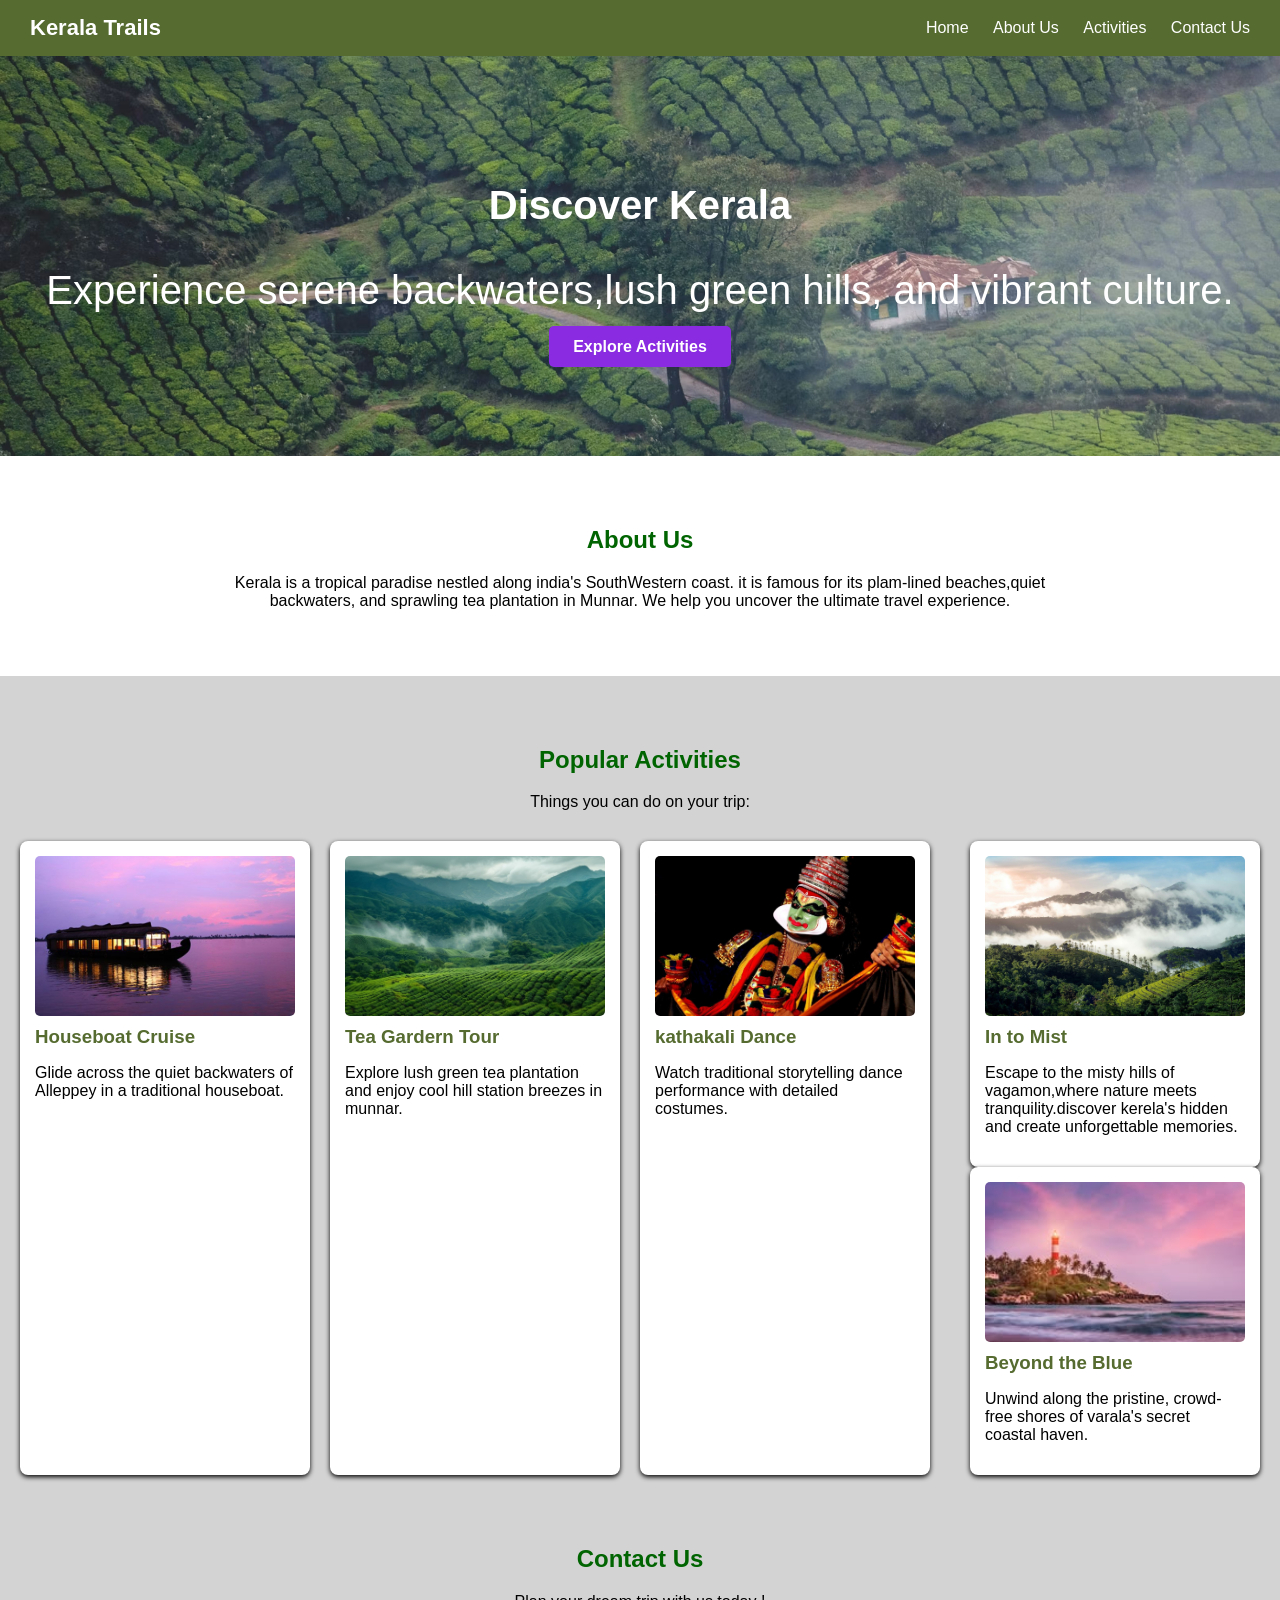
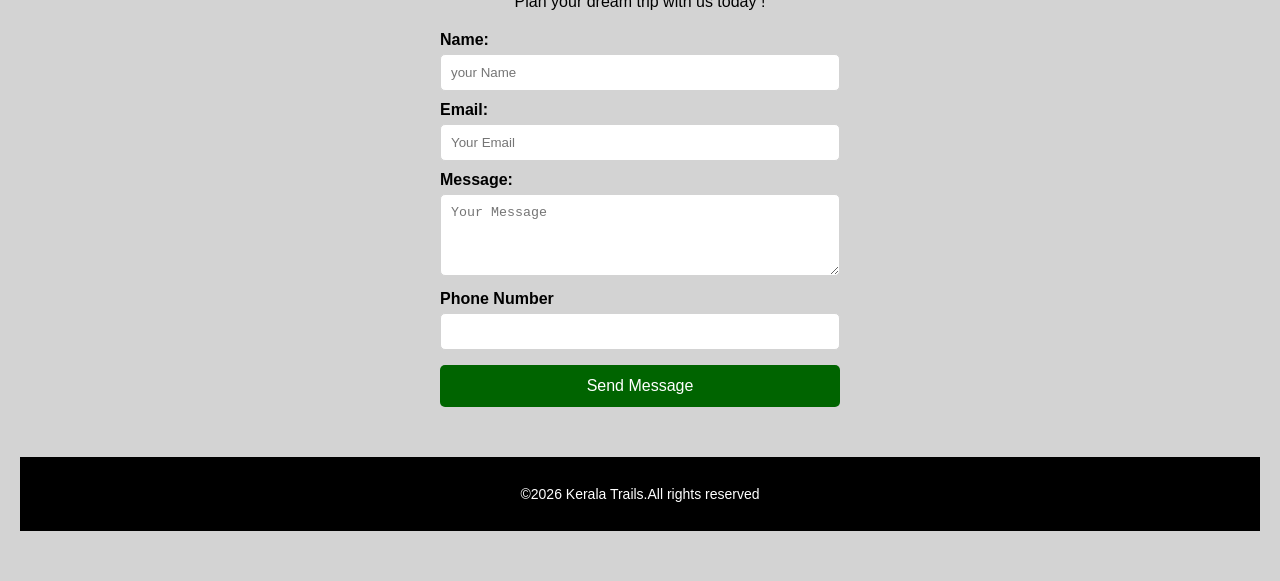
<file: index.html>
<!DOCTYPE html>
<html lang="en">
<head>
    <meta charset="UTF-8">
    <meta name="viewport" content="width=device-width, initial-scale=1.0">
    <title>Kerala Trails</title>
    <link rel="stylesheet" href="style.css">
</head>
<body>
    <div class="navbar" >
        <span class="logo"> Kerala Trails</span>
        <div class="menu">
        <a href="#home">Home</a>
        <a href="#about">About Us</a>
        <a href="#activities">Activities</a>
        <a href="#contact">Contact Us</a>
        </div>
    </div>  
    <div id ="home" class="hero" >
        <h1>Discover Kerala</h1>
        <p>Experience serene backwaters,lush green hills, and vibrant culture.</p>
        <a href="#activities" class="btn">Explore Activities</a>
    </div>
    <div id="about" class="section">
        <h2>About Us</h2>
        <p>Kerala is a tropical paradise nestled along india's SouthWestern coast. it is famous for its plam-lined beaches,quiet backwaters, and sprawling tea plantation in Munnar. We help you uncover the ultimate travel experience.</p>
    </div>
    <div id="activities" class="section gray-bg">
        <h2>Popular Activities</h2>
        <p>Things you can do on your trip:</p>  
            <div class="card-container">
                <div class="card">
                    <img src="houseboat.jpg" class="card-img">
                    <h3>Houseboat Cruise</h3>
                    <p>Glide across the quiet backwaters of Alleppey in a traditional houseboat.</p>
                </div>
                <div class="card" >
                    <img src="green tea.jpg" class="card-img">
                    <h3>Tea Gardern Tour</h3>
                    <p> Explore lush green tea plantation and enjoy cool hill station breezes in munnar.</p>
                </div>
                <div class="card">
                        <img src="kathakali.jpg" class="card-img">
                        <h3>kathakali Dance</h3>
                        <p>Watch traditional storytelling dance performance with detailed costumes.</p>
                </div>
               <br>
                <div>
                        <div class="card">
                        <img src="vagamon.jpg" class="card-img">
                        <h3>In to Mist</h3>
                        <P>Escape to the misty hills of vagamon,where nature meets tranquility.discover kerela's hidden and create unforgettable memories.</P>
                </div>
                <div class="card">
                     <img src="varakala.jpg" class="card-img">
                        <h3> Beyond the Blue</h3>
                        <p>Unwind along the pristine, crowd-free shores of varala's secret coastal haven.</p>
                  </div>
                </div>
               </div>

               <div id="contact" class="section">
                         <h2>Contact Us</h2>
                         <p>Plan your dream trip with us today !</p>
                <form class="contact-form">
                        <p>Name:</p>
                        <input type=" Name" placeholder="your Name" required>
                        <p>Email:</p>
                        <input type="email" placeholder="Your Email" required>
                        <p>Message:</p>
                        <textarea rows="4" placeholder="Your Message" required></textarea>
                        <p>Phone Number</p>
                       <input type="number">
                        <br>
                        <button type="submit" class="submit-btn">Send Message</button> 
                </form>
                </div>
                    <div class="footer">
                    <P>&copy;2026 Kerala Trails.All rights reserved</P> 
                </div>
            </body>
            </html>
</file>
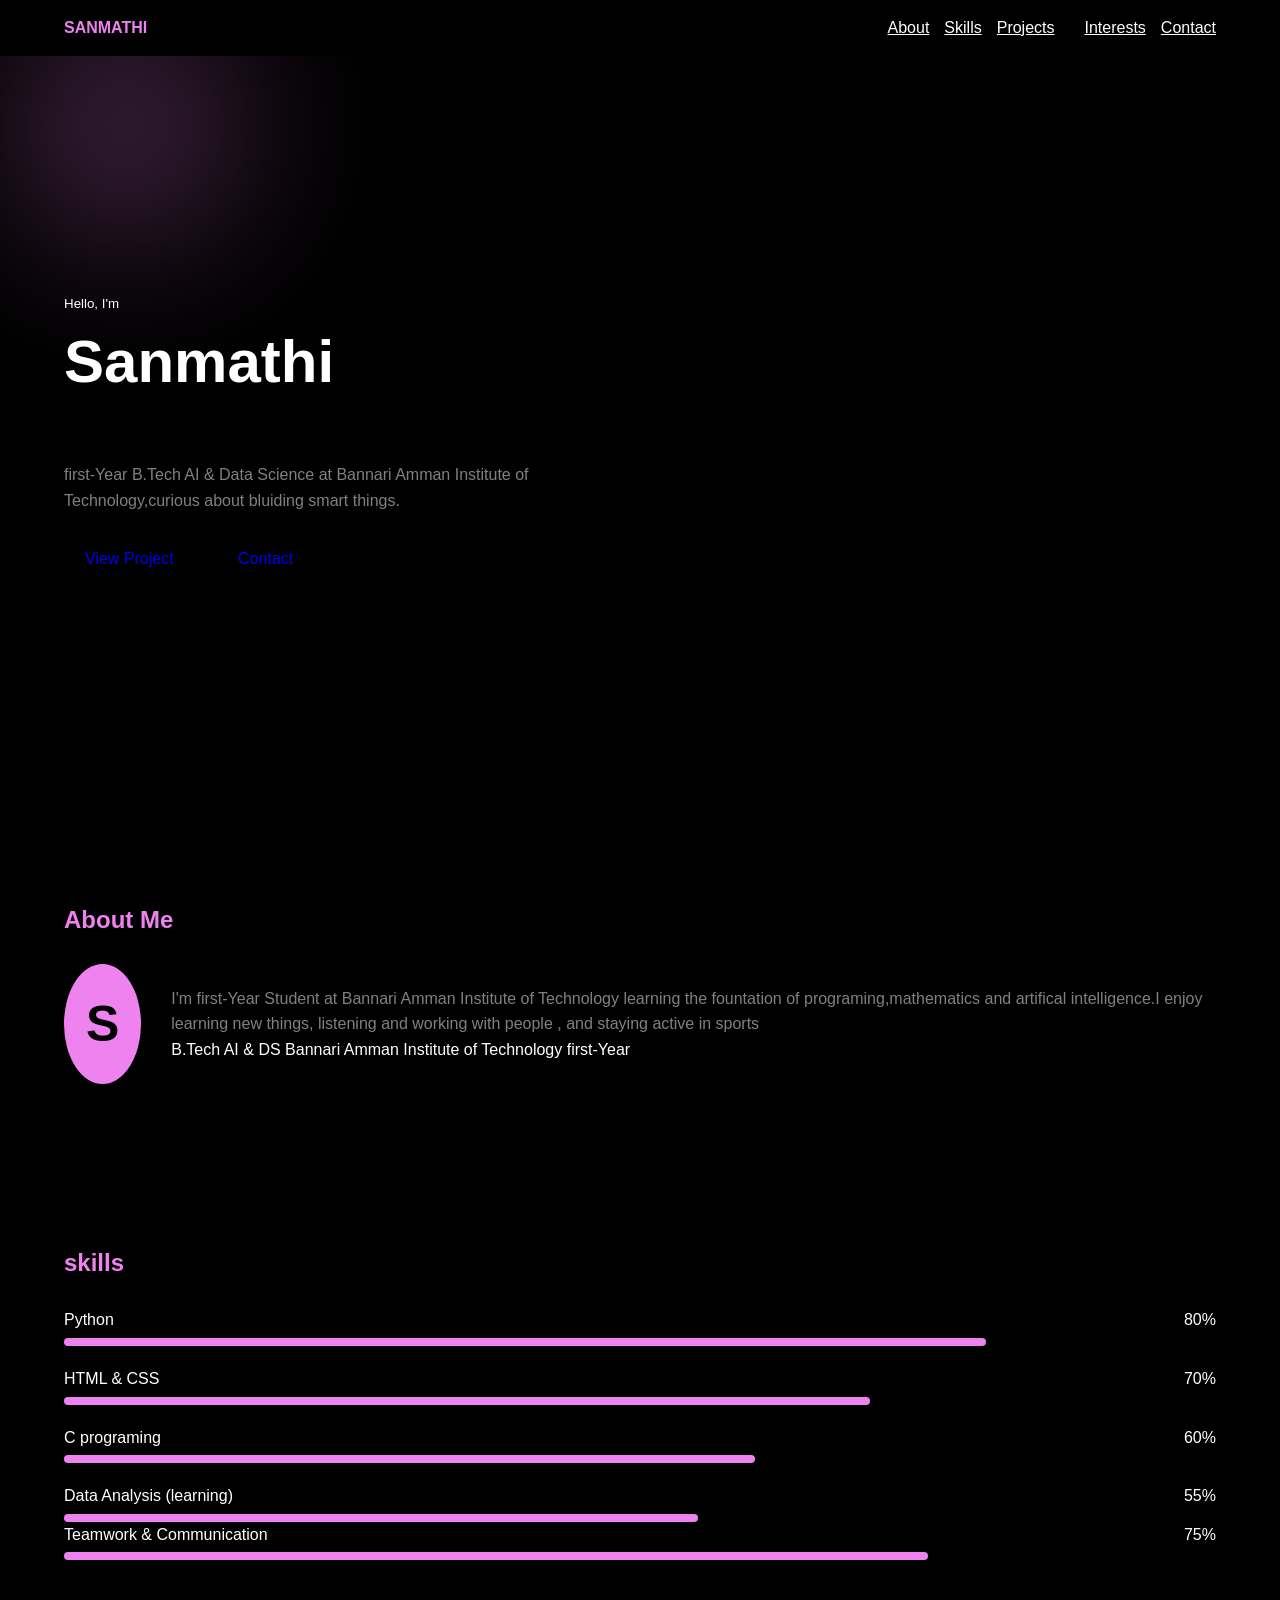
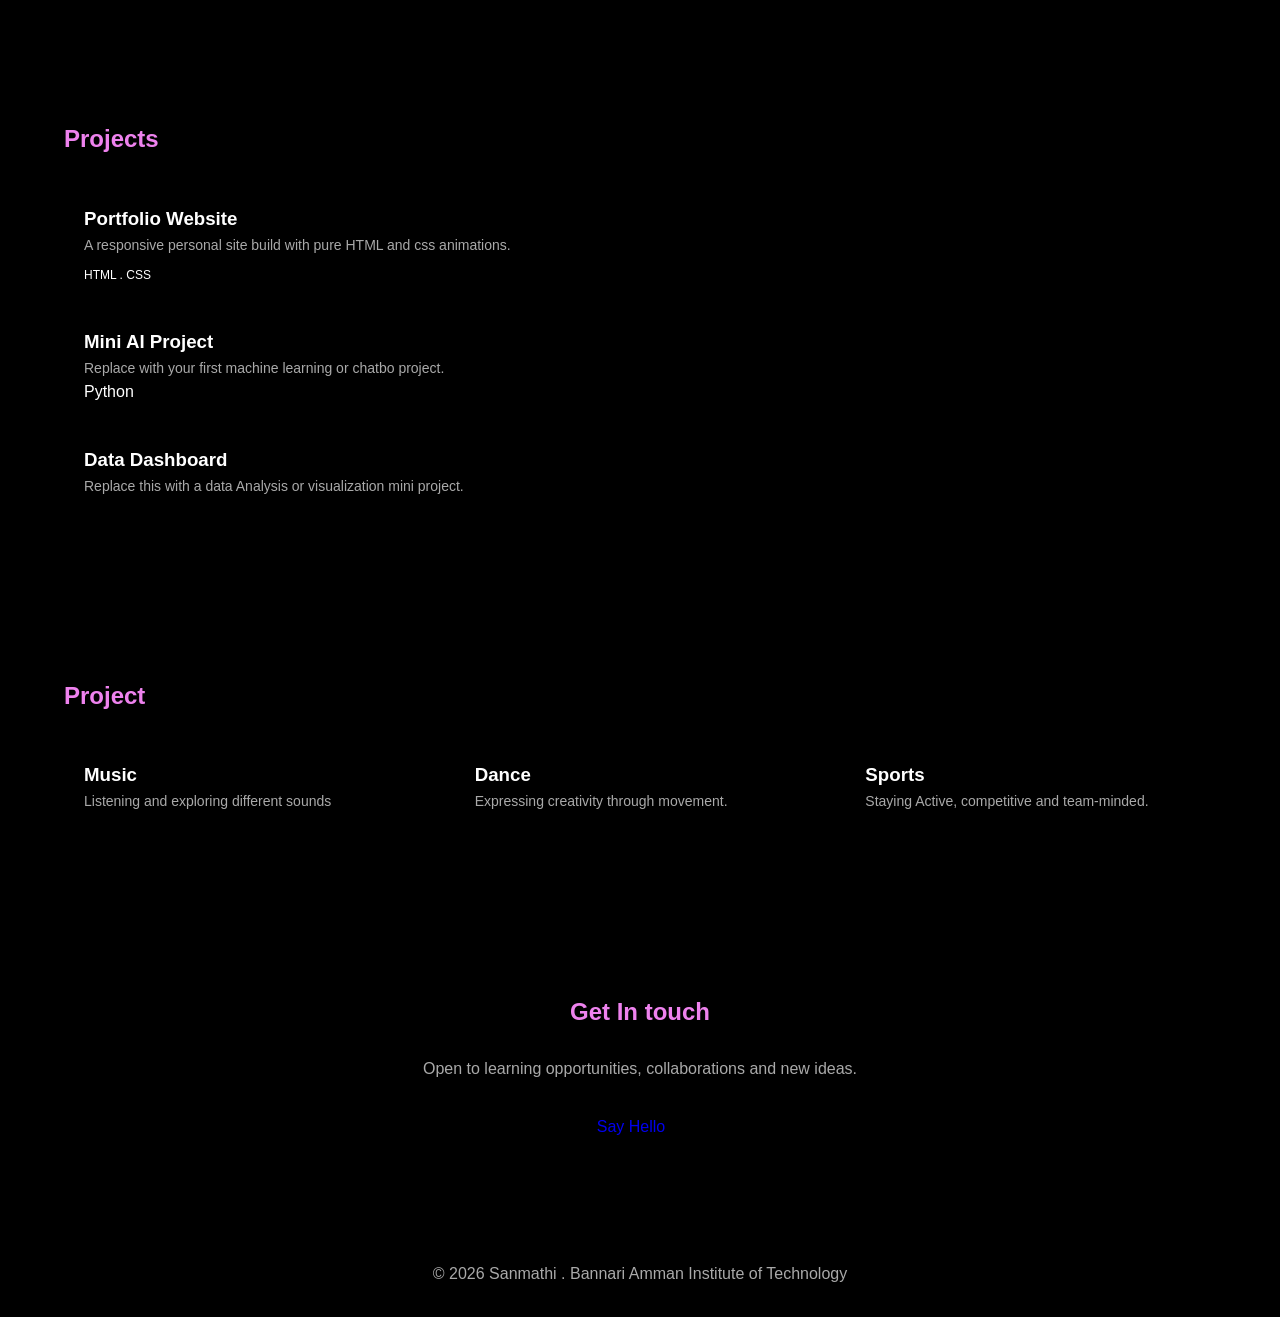
<file: index2.html>
<!DOCTYPE html>
<html lang="en">
<head>
  <meta charset="UTF-8">    
<meta name="viewport" content="width=device-width, initial-scale=1.0">                      
 <title>Sanmathi| Portfolio</title>
<link rel="stylesheet" href="styl2.css">
</head>
<body>
<div class="blob b1" ></div><div class="blob b2"></div>

<nav>
    <span class="logo">SANMATHI</span>
    <ul>
        <li><a href="#about"> About</a></li>
        <li><a href="#skill">Skills</a></li>
        <li><a href="#projects"> Projects</li>
        <li><a href="#interests"> Interests</a></li>
        <li><a href="#contact"> Contact</a></li>
     </ul>
</nav>

<section class="hero" id="home">
    <small>Hello, I'm</small>
    <h1> Sanmathi</h1>
    <span class="typing"> AI &amp; Data Science Student</span>
    <p class="sub">first-Year B.Tech AI &amp; Data Science at Bannari Amman Institute of Technology,curious about bluiding smart things. </p>
    <div class="btns">
        <a class="btn main" href="#project">View Project</a>
        <a class="btn main" href="#contact"> Contact</a>
    </div>
</section>

<section id="about" class="reveal">
    <h2>About Me</h2>
    <div class="about">
        <div class="avatar">S</div>
        <div>
            <p>I'm first-Year Student at Bannari Amman Institute of Technology learning the fountation of programing,mathematics and artifical intelligence.I enjoy learning new things, listening and working with people , and staying active in sports</p>
            <div class="facts">
                <span> B.Tech AI &amp; DS</span>
                <span> Bannari Amman Institute of Technology</span>
                <span>  first-Year</span>
            </div>
        </div>
    </div>
</section>

<section id ="skills" class="reveal">
    <h2>skills</h2>
    <div class="skill"><div class="row"><span>Python</span><span>80%</span></div><div class="bar"><i class="s1"></i></div></div>
    <div class="skill"><div class="row"><span> HTML &amp; CSS</span><span>70%</span></div><div class="bar"><i class="s2"></i></div></div>
    <div class="skill"><div class="row"> <span>C programing</span><span>60%</span></div><div class="bar"><i class="s3"></i></div></div>
    <div class="skills"><div class="row"><span> Data Analysis (learning)</span><span>55%</span></div><div class="bar"><i class="s4"></i></div></div>
    <div class="skills"><div class="row"><span>Teamwork &amp; Communication </span><span>75%</span></div><div class="bar"><i class="s5"></i></i></div></div>
</section>

<section id="Projects" class="reveal">
    <h2>Projects</h2>
    <div class="card"><div class="ico">  </div><h3>Portfolio Website</h3><p>A responsive personal site build with pure HTML and css animations.</p><span class="tag">HTML . CSS</span></div>
    <div class="card"><div class="ico">  </div><h3>Mini AI Project</h3><p>Replace with your first machine learning or chatbo project.</p><span class="tags">Python</span></div>
    <div class="card"><div class="ico">   </div><h3>Data Dashboard</h3><p>Replace this with a data Analysis or visualization mini project.</p><span class="tags"></span></div>
</section>

<section id="Interests" class ="reveal">
    <h2>Project</h2>
    <div class="grid">
    <div class="card"><div class="ico">  </div><h3>Music</h3><p>Listening and exploring different sounds</p></div>
    <div class="card"><div class="ico">  </div><h3>Dance</h3><p>Expressing creativity through movement.</p></div>
    <div class="card"><div class="ico">  </div><h3>Sports</h3><p>Staying Active, competitive and team-minded.</p></div>
    </div>
</section>

<section id="contact" class="contact reveal">
    <h2> Get In touch</h2>
    <p>Open to learning opportunities, collaborations and new ideas.</p>
    <a class ="btn main" href ="mailo:youremail@example.com"> Say Hello  </a>
</section>
<footer>&copy 2026 Sanmathi . Bannari Amman Institute of Technology</footer>
</body>
</html>







</body>
</html>
</file>
<file: style.css>
body{
        font-family: Arial,sans-serif;
        margin:0 ;
        padding: 0;
        color: black;
        background-color:white;}
.navbar{
        background-color:darkolivegreen;
        padding: 15px 30px;
        display:flex;
        justify-content: space-between;
        align-items: center;}
.logo{
        color:white;
        font-size:22px;
        font-weight:bold;}
.menu a{
        color:white;
        text-decoration: none;
        margin-left: 20px;
        font-size:16px;}
.menu a:hover{
        text-decoration: underline;}

.hero{
        background-image:url('1.avif');
        background-size: cover;
        background-position: center;
        background-repeat: no-repeat;
        color:white;
        text-align:center;
        padding :100px 20px; }
.hero h1{
        font-size: 40px;
        margin-bottom:10px ;
}
.hero p{ 
    font-size: 40px;
    margin-bottom:25px ;}
.btn{
        background-color:blueviolet;
        color:white;
        padding:12px 24px;
        text-decoration:none;
        border-radius:5px ;
        font-weight:bold ;}
.section{
        font-family:'Segoe UI', Tahoma, Geneva, Verdana, sans-serif;
        padding:50px 20px;
        text-align:center;
        max-width: 900px;
        margin:0 auto;}
.gray-bg{
        background-color: lightgray;
        max-width: 100%;}

.section h2{
        color: darkgreen;
        font: size 28px;
        margin: bottom 15px;}
 .card-container{
        display:flex;
        justify-content: center;
        gap:20px;
        margin-top: 30px;
        flex-wrap:wrap;
}
.card{
        background-color: white;
        border: 1pxsoild gainsboro;
        border-radius: 8px;
        padding: 15px;
        width:260px;
        text-align:left;
        box-shadow: 0 2px 5px black;}

.card-img{
        width: 100%;
        height: 160px;
        object-fit: cover;
        border-radius:5px;
        margin-bottom: 10px;
        display:block}

.card h3{
        color:darkolivegreen;
        margin-top: 5px;
        margin-bottom: 10px;}

.contact-form{
        max-width:400px;
        margin: 20px auto 0 auto;
        text-align:left}

.contact-form p{
        margin: 10px 0 5px 0;
        font-weight: bold;}
.contact-form input,
.contact-form textarea{
        width:100%;
        padding:10px;
        border: 1px solid lightgray;
        border-radius :5px;
        box-sizing: border-box;}

.submit-btn{
        background-color:  darkgreen ;
        color: white;
        border: none;
        padding:  12px 20px;
        font-size: 16px;
        border-radius: 5px;
        cursor: pointer;
        margin-top: 15px;
        width: 100%;}
.footer{
        background-color:black;
        color:white;
        text-align: center;
        padding: 15px;
        font-size: 14px;


}
</file>
<file: styl2.css>
*{
        margin: 0;
        padding: 0;
        box-sizing: border-box;
}
body{
        background: black;
        color:white;
        font-family: Arial, sans-serif;
        line-height:1.6;
}
html{
        scroll-behavior: smooth;
}
section{
        margin: 1000px;
        margin: auto;
        padding: 80px 5%
}
h2{
        color:violet;
        margin-bottom: 25px;
}
nav{
        display: flex;
        justify-content: space-between;
        padding: 15px 5%;
        background:black;
        position: sticky;
        top:0;
        z-index:10;
}
.logo{
        color:violet;
        font-weight: bold;
}
nav ul{
        display: flex;
        gap: 15px;
        list-style: none;
}
nav a{
        color:grey;
        color:white;
}
.hero{
        min-height: 85vh;
        display: flex;
        flex-direction: column;
        justify-content: center;
}
.hero small{
        color: bright cyan;
}
.hero h1{
        font-size: 60px;
        animation: fade in 2s;
}
.typing{
        display: inline-block;
        overflow: hidden;
        white-space: nowrap;
        width:0;
        border-radius: 3px soild violet;
        color:grey;
        font-size: 20px;
        animation: typing 3s step (30) forwards;
}
.sub{
        color: grey;
        margin:20px 0;
        max-width: 500px;
}
.btn{
        display: inline-block;
        padding: 12px 25px;
        border-radius: 25px;
        text-decoration: none;
        margin-right: 10px;
}
main{
        background: violet;
        color: black;
}
.ghost{
        border: 1px soild violet;
        color:violet;
}
.btn{
        transform: translate(-4px);
}
.about{
        display:flex;
        align-items: center;
        gap:30px;
}
.avatar{
        width:120px;
        height: 120px;
        border-radius: 50%;
        background: violet;
        color: black;
        font-size: 50px;
        font-weight: bold;
        display: flex;
        align-items: center;
        justify-content: center;
}
.about p{
        color:grey;
}
.skill{
        margin-bottom: 20px;
}
.row{
        display:flex ;
        justify-content: space-between;
        margin-bottom: 5px;
}
.bar{
        background: black;
        height:8px;
        border-radius: 8px;
}
.bar i{
        display: block;
        height: 8px;
        border-radius: 8px;
        background: violet;
        animation: grow 2s;
}
.s1{ width: 80%; }
.s2{ width: 70%; }
.s3{ width: 60%; }
.s4{ width: 55%; }
.s5{ width: 75%; }

.grid{
        display: grid;
        grid-template-columns: repeat(3, 1fr);
        gap:20px;
}
.card{
        background:black;
        border: 1px soild darkgray;
        border-radius: 15px;
        padding: 20px;
}
.card :hover{
        transform: translate(-8px);
        border-color: violet;
}
.ico{
        font-size: 30px;
}
.card p{
        color:darkgray;
        font-size: 14px;
}
.tag{
        display: inline-block;
        margin-top: 10px;
        color:bright cyan;
        font-size: 12px;
}
.contact{
        text-align: center;
}
.contact p{
        color: darkgray;
        margin-bottom: 20px;
}
footer{
        text-align: center;
        color: darkgray;
        padding: 30px;
        border-top: 1px soild black;
}
.blob{
        position: fixed;
        width: 250px;
        height:250px;
        border-radius: 50%;
        filter:blur(80px);
        opacity: 0.25;
        z-index: -1;
}
.b1{background: violet; top:0; left:0;}
.b2{ background: bright cyan; bottom:0; right:0;}

@keyframes fadeIn{
        from{opacity: 0;}
        to{opacity: 1;}
}
@keyframes typing{
        to{ width:30ch}
}
@keyframes grow{
        from{width:0;}
}
@media(max-width:600px){
        .grid{grid-template-columns: 1 fr;}
.about{
        flex-direction: column;
        text-align: center;
}
.hero h1{
        font-size: 40px;
        text-align: center;
}
nav ul{
        gap: 8px;
        font-size: 13px;}
}
</file>
